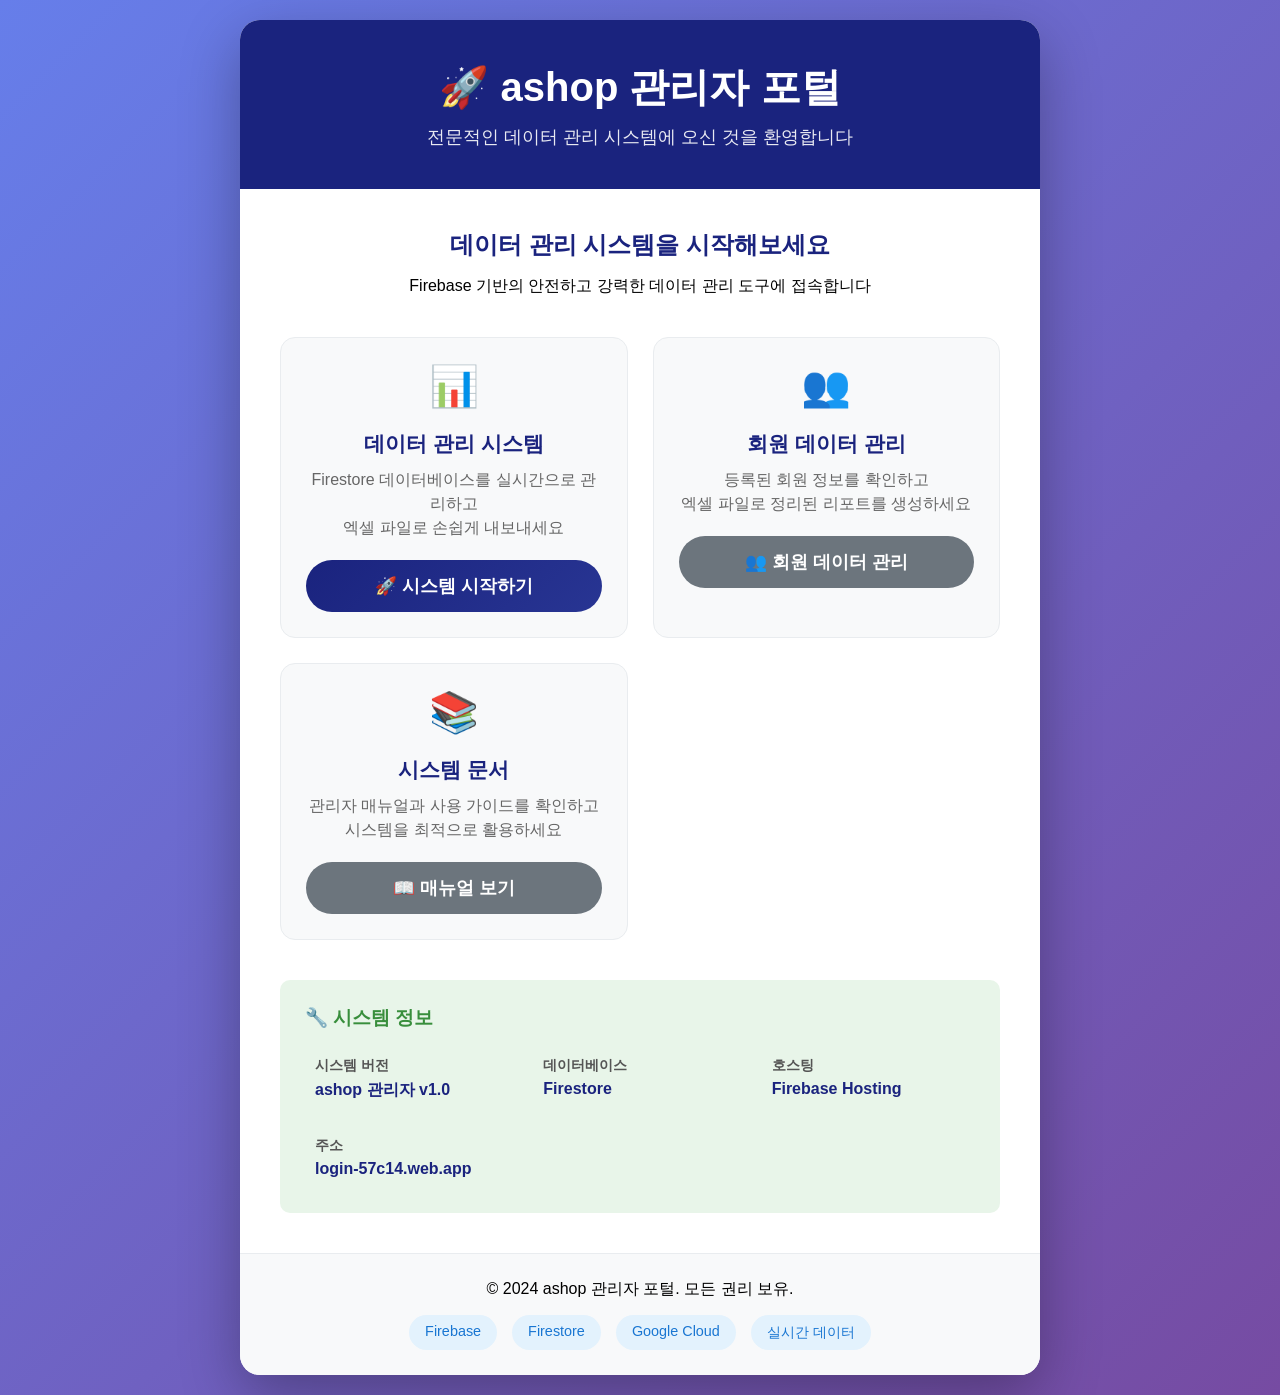
<file: index.html>
<!DOCTYPE html>
<html lang="ko">
<head>
    <meta charset="UTF-8">
    <meta name="viewport" content="width=device-width, initial-scale=1.0">
    <title>ashop 관리자 포털</title>
    <style>
        * {
            margin: 0;
            padding: 0;
            box-sizing: border-box;
            font-family: 'Segoe UI', 'Malgun Gothic', sans-serif;
        }
        
        body {
            background: linear-gradient(135deg, #667eea 0%, #764ba2 100%);
            min-height: 100vh;
            display: flex;
            justify-content: center;
            align-items: center;
            padding: 20px;
        }
        
        .portal-container {
            background: white;
            border-radius: 20px;
            box-shadow: 0 20px 60px rgba(0, 0, 0, 0.3);
            overflow: hidden;
            max-width: 800px;
            width: 100%;
        }
        
        .portal-header {
            background: #1a237e;
            color: white;
            padding: 40px;
            text-align: center;
        }
        
        .portal-header h1 {
            font-size: 2.5rem;
            margin-bottom: 10px;
        }
        
        .portal-header p {
            opacity: 0.9;
            font-size: 1.1rem;
        }
        
        .portal-content {
            padding: 40px;
        }
        
        .welcome-section {
            text-align: center;
            margin-bottom: 40px;
        }
        
        .welcome-section h2 {
            color: #1a237e;
            margin-bottom: 15px;
        }
        
        .admin-features {
            display: grid;
            grid-template-columns: repeat(auto-fit, minmax(250px, 1fr));
            gap: 25px;
            margin-bottom: 40px;
        }
        
        .feature-card {
            background: #f8f9fa;
            border-radius: 15px;
            padding: 25px;
            text-align: center;
            transition: transform 0.3s, box-shadow 0.3s;
            border: 1px solid #e9ecef;
        }
        
        .feature-card:hover {
            transform: translateY(-5px);
            box-shadow: 0 10px 25px rgba(0, 0, 0, 0.1);
        }
        
        .feature-icon {
            font-size: 2.5rem;
            margin-bottom: 20px;
        }
        
        .feature-title {
            font-size: 1.3rem;
            color: #1a237e;
            margin-bottom: 10px;
            font-weight: 600;
        }
        
        .feature-desc {
            color: #666;
            line-height: 1.5;
            margin-bottom: 20px;
        }
        
        .launch-btn {
            display: inline-block;
            background: linear-gradient(135deg, #1a237e 0%, #283593 100%);
            color: white;
            padding: 14px 28px;
            border-radius: 50px;
            text-decoration: none;
            font-weight: bold;
            font-size: 1.1rem;
            transition: all 0.3s;
            border: none;
            cursor: pointer;
            width: 100%;
        }
        
        .launch-btn:hover {
            background: linear-gradient(135deg, #283593 0%, #303f9f 100%);
            transform: translateY(-2px);
            box-shadow: 0 8px 20px rgba(26, 35, 126, 0.3);
        }
        
        .launch-btn.secondary {
            background: #6c757d;
        }
        
        .launch-btn.secondary:hover {
            background: #5a6268;
        }
        
        .system-info {
            background: #e8f5e9;
            border-radius: 10px;
            padding: 25px;
            margin-top: 30px;
        }
        
        .system-info h3 {
            color: #388e3c;
            margin-bottom: 15px;
        }
        
        .info-grid {
            display: grid;
            grid-template-columns: repeat(auto-fit, minmax(200px, 1fr));
            gap: 15px;
        }
        
        .info-item {
            padding: 10px;
        }
        
        .info-label {
            font-weight: bold;
            color: #555;
            font-size: 0.9rem;
        }
        
        .info-value {
            color: #1a237e;
            font-weight: 600;
            margin-top: 5px;
        }
        
        .portal-footer {
            background: #f8f9fa;
            padding: 25px;
            text-align: center;
            border-top: 1px solid #e9ecef;
        }
        
        .tech-badges {
            display: flex;
            justify-content: center;
            gap: 15px;
            flex-wrap: wrap;
            margin-top: 15px;
        }
        
        .tech-badge {
            background: #e3f2fd;
            color: #1976d2;
            padding: 8px 16px;
            border-radius: 20px;
            font-size: 0.9rem;
            font-weight: 500;
        }
        
        @media (max-width: 768px) {
            .portal-header {
                padding: 30px 20px;
            }
            
            .portal-content {
                padding: 30px 20px;
            }
            
            .admin-features {
                grid-template-columns: 1fr;
            }
        }
    </style>
</head>
<body>
    <div class="portal-container">
        <!-- 헤더 -->
        <header class="portal-header">
            <h1>🚀 ashop 관리자 포털</h1>
            <p>전문적인 데이터 관리 시스템에 오신 것을 환영합니다</p>
        </header>
        
        <!-- 메인 콘텐츠 -->
        <div class="portal-content">
            <!-- 환영 메시지 -->
            <div class="welcome-section">
                <h2>데이터 관리 시스템을 시작해보세요</h2>
                <p>Firebase 기반의 안전하고 강력한 데이터 관리 도구에 접속합니다</p>
            </div>
            
            <!-- 기능 카드 -->
            <div class="admin-features">
                <!-- 데이터 관리 시스템 -->
                <div class="feature-card">
                    <div class="feature-icon">📊</div>
                    <div class="feature-title">데이터 관리 시스템</div>
                    <p class="feature-desc">
                        Firestore 데이터베이스를 실시간으로 관리하고<br>
                        엑셀 파일로 손쉽게 내보내세요
                    </p>
                    <a href="https://login-57c14.web.app" class="launch-btn" target="_blank">
                        🚀 시스템 시작하기
                    </a>
                </div>
                
                <!-- 회원 관리 -->
                <div class="feature-card">
                    <div class="feature-icon">👥</div>
                    <div class="feature-title">회원 데이터 관리</div>
                    <p class="feature-desc">
                        등록된 회원 정보를 확인하고<br>
                        엑셀 파일로 정리된 리포트를 생성하세요
                    </p>
                    <a href="https://login-57c14.web.app" class="launch-btn secondary" target="_blank">
                        👥 회원 데이터 관리
                    </a>
                </div>
                
                <!-- 시스템 문서 -->
                <div class="feature-card">
                    <div class="feature-icon">📚</div>
                    <div class="feature-title">시스템 문서</div>
                    <p class="feature-desc">
                        관리자 매뉴얼과 사용 가이드를 확인하고<br>
                        시스템을 최적으로 활용하세요
                    </p>
                    <button class="launch-btn secondary" onclick="showManual()">
                        📖 매뉴얼 보기
                    </button>
                </div>
            </div>
            
            <!-- 시스템 정보 -->
            <div class="system-info">
                <h3>🔧 시스템 정보</h3>
                <div class="info-grid">
                    <div class="info-item">
                        <div class="info-label">시스템 버전</div>
                        <div class="info-value">ashop 관리자 v1.0</div>
                    </div>
                    <div class="info-item">
                        <div class="info-label">데이터베이스</div>
                        <div class="info-value">Firestore</div>
                    </div>
                    <div class="info-item">
                        <div class="info-label">호스팅</div>
                        <div class="info-value">Firebase Hosting</div>
                    </div>
                    <div class="info-item">
                        <div class="info-label">주소</div>
                        <div class="info-value">login-57c14.web.app</div>
                    </div>
                </div>
            </div>
        </div>
        
        <!-- 푸터 -->
        <footer class="portal-footer">
            <p>© 2024 ashop 관리자 포털. 모든 권리 보유.</p>
            <div class="tech-badges">
                <span class="tech-badge">Firebase</span>
                <span class="tech-badge">Firestore</span>
                <span class="tech-badge">Google Cloud</span>
                <span class="tech-badge">실시간 데이터</span>
            </div>
        </footer>
    </div>
    
    <!-- 스크립트 -->
    <script>
        // 매뉴얼 표시
        function showManual() {
            alert(`📘 ashop 관리자 시스템 매뉴얼

1. 시스템 시작
   - "시스템 시작하기" 버튼 클릭
   - Firebase 관리자 페이지로 이동

2. 데이터 내보내기
   - 원하는 데이터 버튼 클릭
   - 엑셀 파일 자동 다운로드

3. 시스템 정보
   - 프로젝트 ID: login-57c14
   - 호스팅 주소: https://login-57c14.web.app
   - 데이터베이스: Firestore

4. 지원
   - 기술 문의: 개발자에게 연락
   - 시스템 업데이트: 정기적 유지보수`);
        }
        
        // 시스템 상태 체크
        function checkSystemStatus() {
            console.log('시스템 상태: 정상');
            console.log('Firebase 연결: 준비됨');
            console.log('관리자 포털: 실행 중');
        }
        
        // 페이지 로드 시 실행
        window.addEventListener('load', function() {
            checkSystemStatus();
            console.log('ashop 관리자 포털 로드 완료');
        });
    </script>
</body>
</html>
</file>
